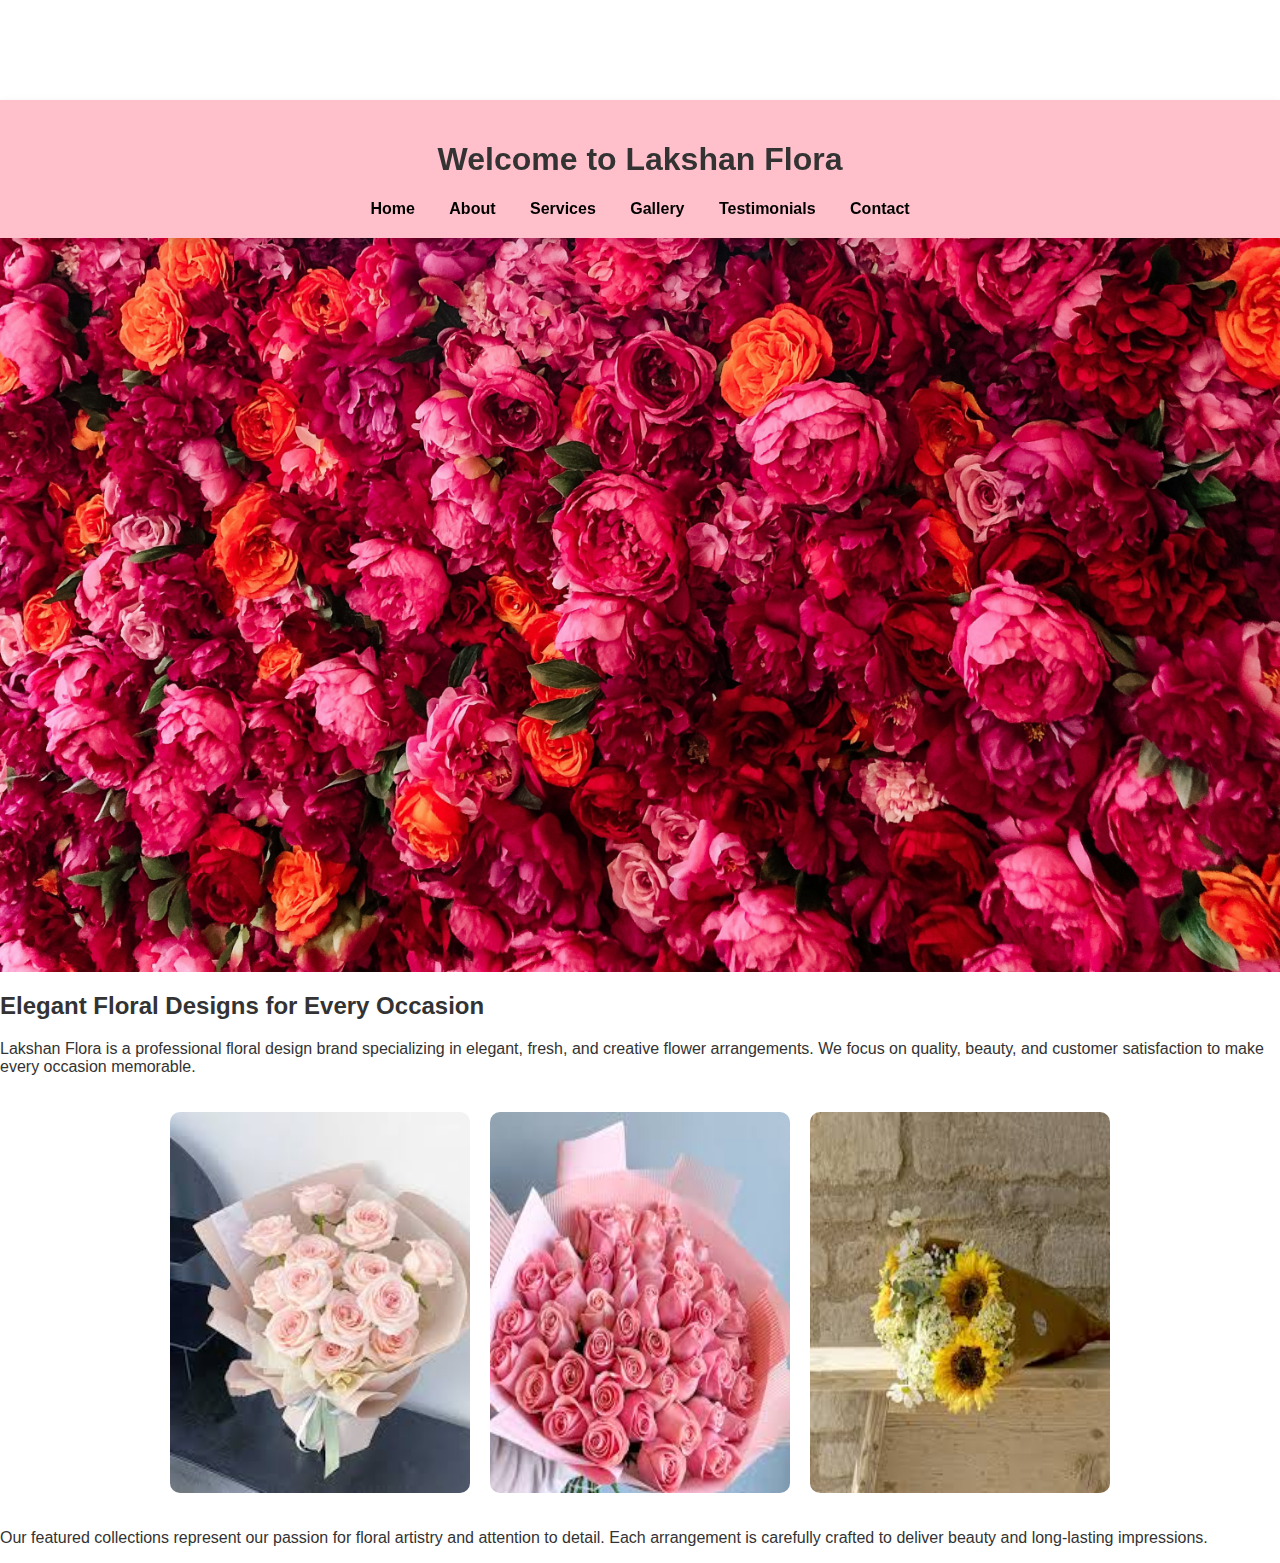
<file: index.html>
<!DOCTYPE html>
<html lang="en">

<head>
    <meta charset="UTF-8">
    <meta name="viewport" content="width=device-width, initial-scale=1.0">
    <title>Home - Lakshan Flora</title>
    <link rel="stylesheet" href="style.css">
</head>

<body>

    <header>
        <h1>Welcome to Lakshan Flora</h1>
        <nav>
            <a href="index.html">Home</a>
            <a href="about.html">About</a>
            <a href="service.html">Services</a>
            <a href="gallery.html">Gallery</a>
            <a href="testimonials.html">Testimonials</a>
            <a href="contact.html">Contact</a>
        </nav>
    </header>

    <section class="hero">
        <img src="images/banner.jpg" alt="Floral Banner" class="hero-img">
    </section>

    <section class="featured">
        <h2>Elegant Floral Designs for Every Occasion</h2>
        <p>
            Lakshan Flora is a professional floral design brand specializing in elegant,
            fresh, and creative flower arrangements. We focus on quality, beauty, and
            customer satisfaction to make every occasion memorable.
        </p>

        <div class="featured-grid">
            <img src="images/featured1.jpg" alt="Featured Floral Design">
            <img src="images/featured2.jpg" alt="Featured Floral Design">
            <img src="images/featured3.jpg" alt="Featured Floral Design">
        </div>

        <p>
            Our featured collections represent our passion for floral artistry and
            attention to detail. Each arrangement is carefully crafted to deliver
            beauty and long-lasting impressions.
        </p>
    </section>

    <script src="script.js"></script>
</body>

</html>
</file>
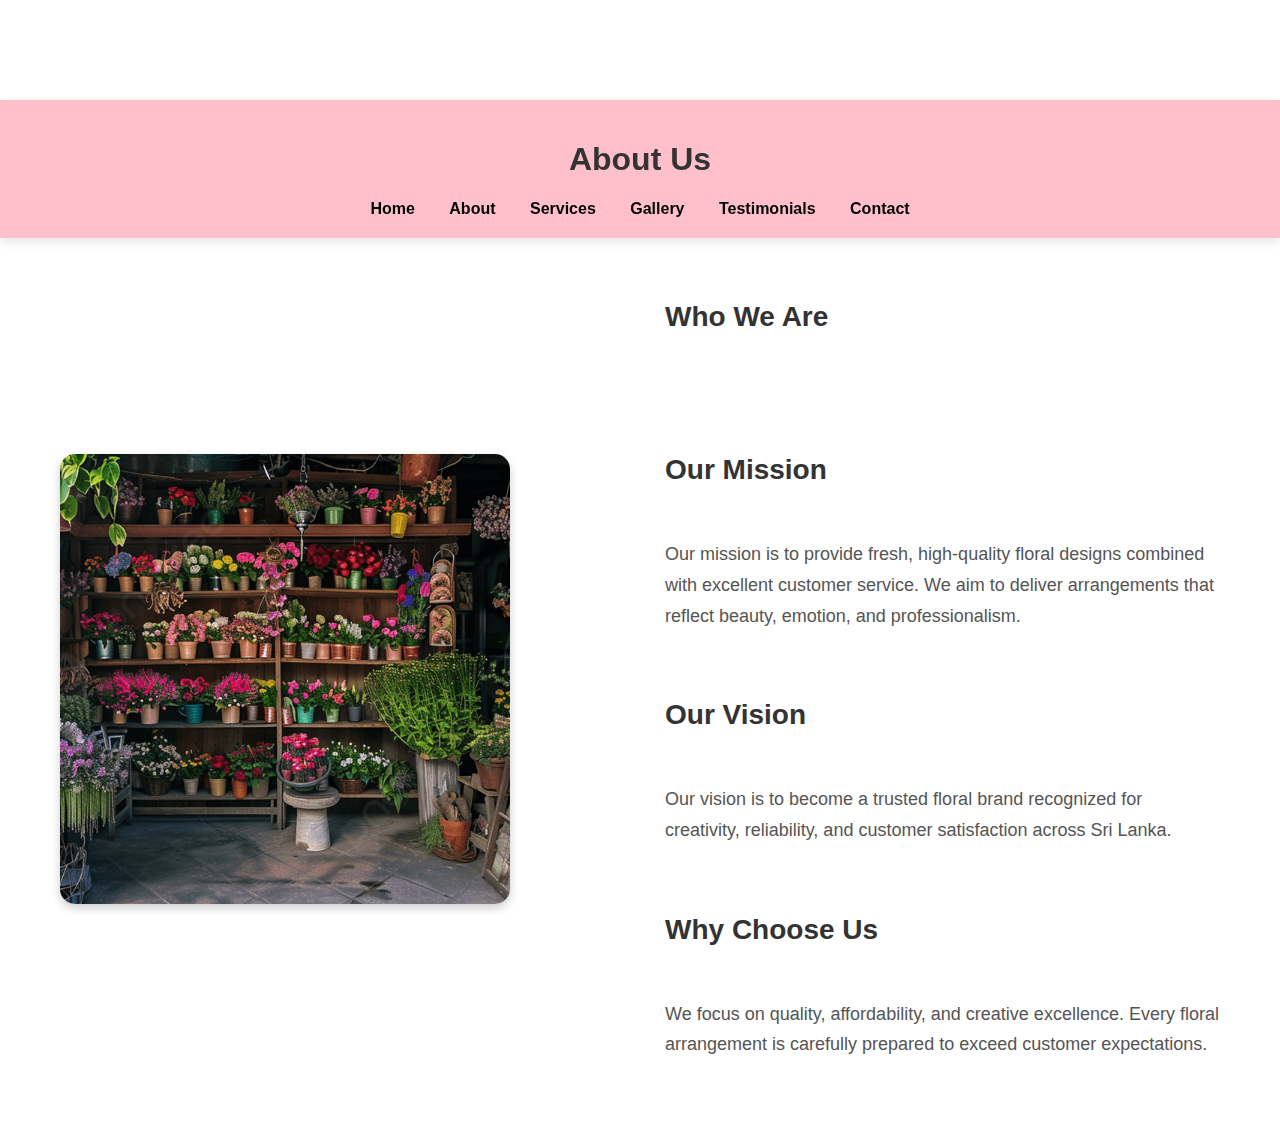
<file: about.html>
<!DOCTYPE html>
<html lang="en">
<head>
    <meta charset="UTF-8">
    <meta name="viewport" content="width=device-width, initial-scale=1.0">
    <title>About Us - Lakshan Flora</title>
    <link rel="stylesheet" href="style.css">
</head>
<body>
    <header>
        <h1>About Us</h1>
        <nav>
            <a href="index.html">Home</a>
            <a href="about.html">About</a>
            <a href="service.html">Services</a>
            <a href="gallery.html">Gallery</a>
            <a href="testimonials.html">Testimonials</a>
            <a href="contact.html">Contact</a>
        </nav>
    </header>

    <!-- Your original About section (unchanged) -->
    <section class="about-section">
        <div class="about-image">
            <img src="images/about.jpg" alt="About Lakshan Flora">
        </div>

        <div class="about-text">
            <h2>Who We Are</h2>
            <p>
              
            </p>

            <h2>Our Mission</h2>
            <p>
                Our mission is to provide fresh, high-quality floral designs combined with
                excellent customer service. We aim to deliver arrangements that reflect
                beauty, emotion, and professionalism.
            </p>

            <h2>Our Vision</h2>
            <p>
                Our vision is to become a trusted floral brand recognized for creativity,
                reliability, and customer satisfaction across Sri Lanka.
            </p>

            <h2>Why Choose Us</h2>
            <p>
                We focus on quality, affordability, and creative excellence. Every floral
                arrangement is carefully prepared to exceed customer expectations.
            </p>
        </div>
    </section>
</body>

</html>
</file>
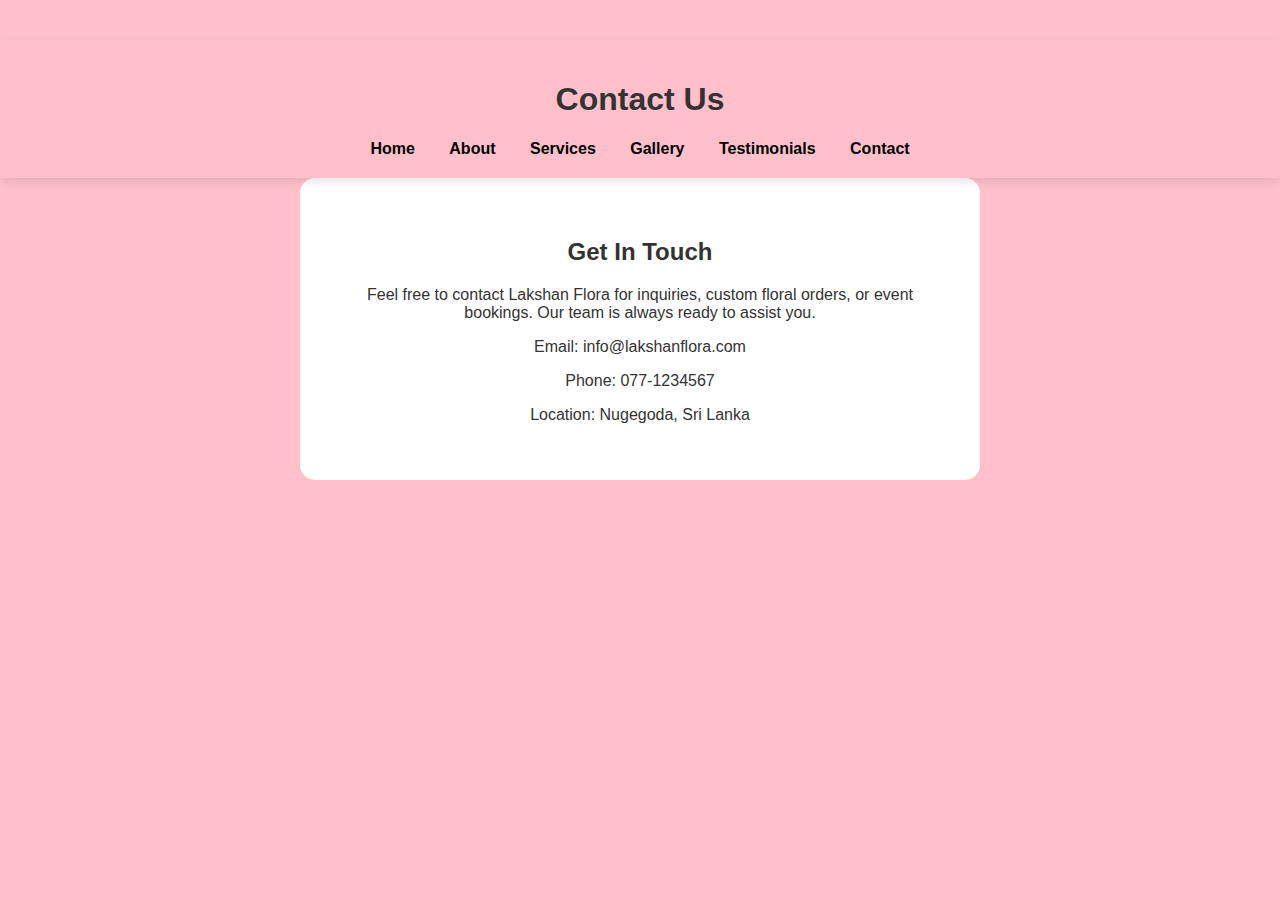
<file: contact.html>
<!DOCTYPE html>
<html lang="en">
<head>
    <meta charset="UTF-8">
    <meta name="viewport" content="width=device-width, initial-scale=1.0">
    <title>Contact Us - Lakshan Flora</title>
    <link rel="stylesheet" href="style.css">
</head>
<body class="contact-page">

<header>
    <h1>Contact Us</h1>
    <nav>
        <a href="index.html">Home</a>
        <a href="about.html">About</a>
        <a href="service.html">Services</a>
        <a href="gallery.html">Gallery</a>
        <a href="testimonials.html">Testimonials</a>
        <a href="contact.html">Contact</a>
    </nav>
</header>

<section class="contact-box">
    <h2>Get In Touch</h2>
    <p>
        Feel free to contact Lakshan Flora for inquiries, custom floral orders,
        or event bookings. Our team is always ready to assist you.
    </p>
    <p>Email: info@lakshanflora.com</p>
    <p>Phone: 077-1234567</p>
    <p>Location: Nugegoda, Sri Lanka</p>
</section>

</body>
</html>
</file>
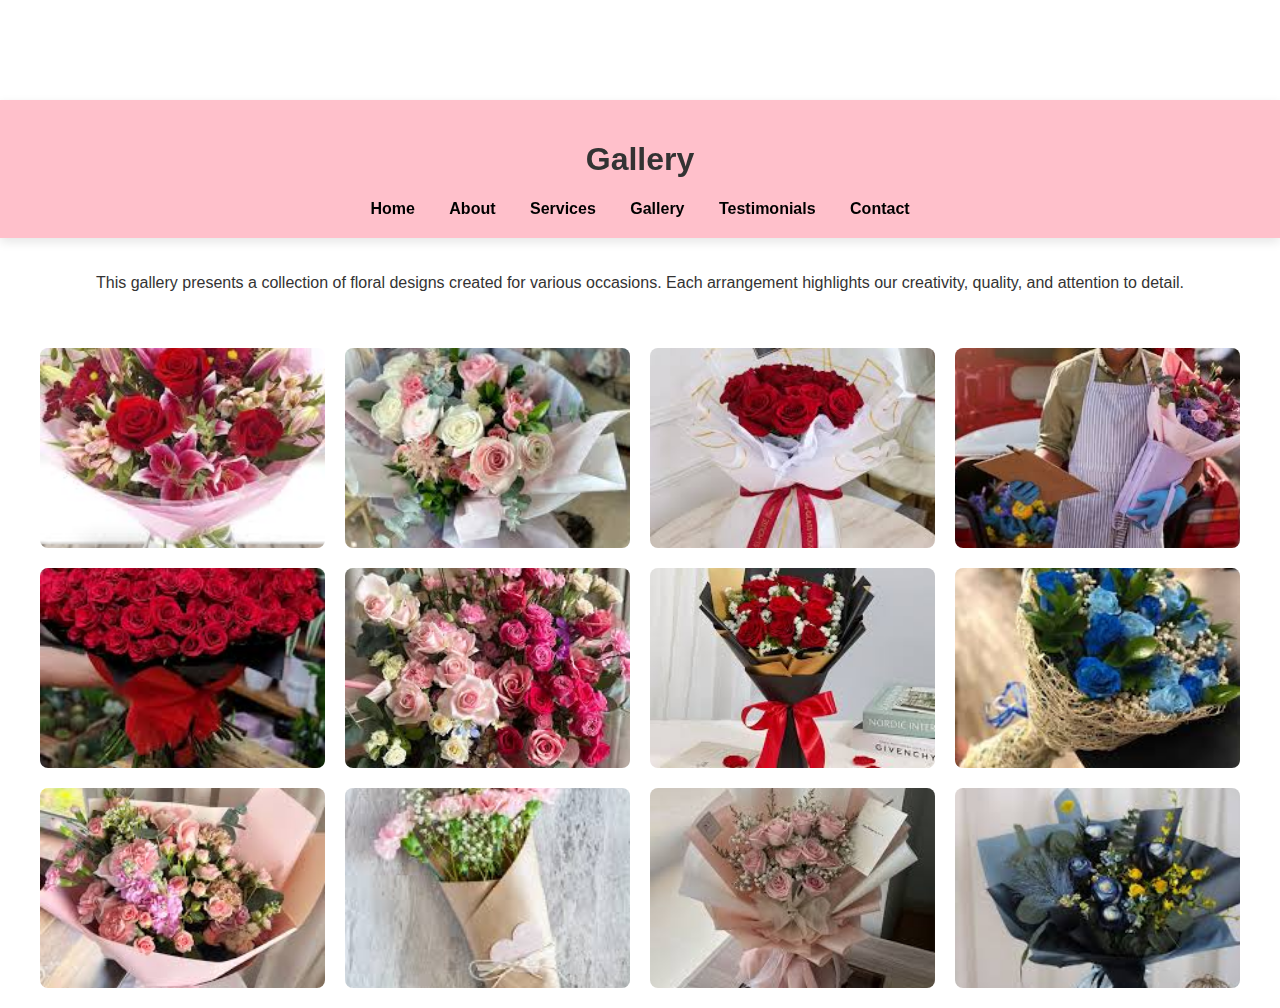
<file: gallery.html>
<!DOCTYPE html>
<html lang="en">
<head>
    <meta charset="UTF-8">
    <meta name="viewport" content="width=device-width, initial-scale=1.0">
    <title>Gallery - Lakshan Flora</title>
    <link rel="stylesheet" href="style.css">
</head>
<body>

<header>
    <h1>Gallery</h1>
    <nav>
        <a href="index.html">Home</a>
        <a href="about.html">About</a>
        <a href="service.html">Services</a>
        <a href="gallery.html">Gallery</a>
        <a href="testimonials.html">Testimonials</a>
        <a href="contact.html">Contact</a>
    </nav>
</header>

<section style="padding:20px; text-align:center;">
    <p>
        This gallery presents a collection of floral designs created for various
        occasions. Each arrangement highlights our creativity, quality, and attention
        to detail.
    </p>
</section>

<section class="gallery-grid">
    <img src="images/gallery1.jpg">
    <img src="images/gallery2.jpg">
    <img src="images/gallery3.jpg">
    <img src="images/gallery4.jpg">
    <img src="images/gallery5.jpg">
    <img src="images/gallery6.jpg">
    <img src="images/gallery7.jpg">
    <img src="images/gallery8.jpg">
    <img src="images/gallery9.jpg">
    <img src="images/gallery10.jpg">
    <img src="images/gallery11.jpg">
    <img src="images/gallery12.jpg">
</section>

</body>
</html>
</file>
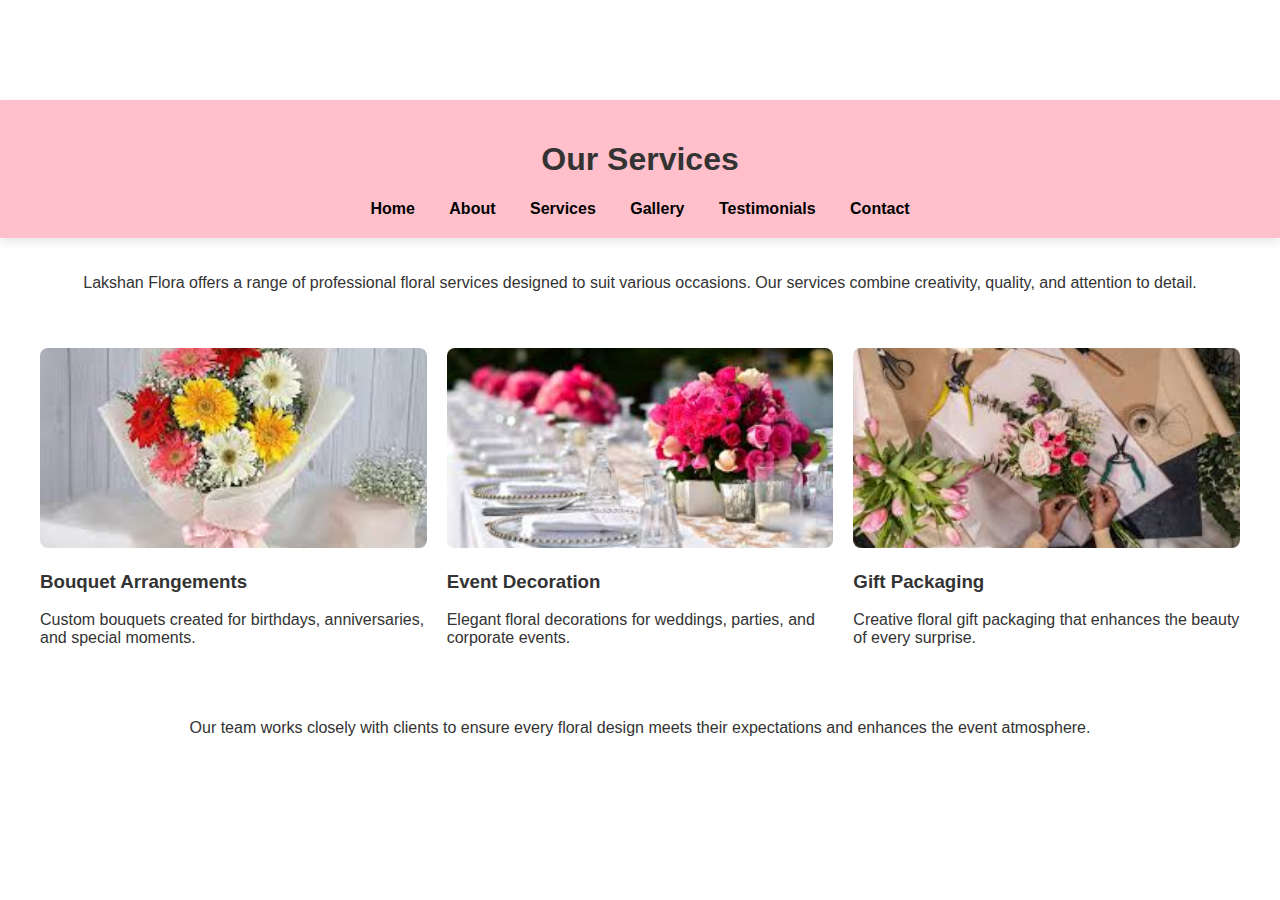
<file: service.html>
<!DOCTYPE html>
<html lang="en">
<head>
    <meta charset="UTF-8">
    <meta name="viewport" content="width=device-width, initial-scale=1.0">
    <title>Our Services - Lakshan Flora</title>
    <link rel="stylesheet" href="style.css">
</head>
<body>

<header>
    <h1>Our Services</h1>
    <nav>
        <a href="index.html">Home</a>
        <a href="about.html">About</a>
        <a href="service.html">Services</a>
        <a href="gallery.html">Gallery</a>
        <a href="testimonials.html">Testimonials</a>
        <a href="contact.html">Contact</a>
    </nav>
</header>

<section style="padding:20px; text-align:center;">
    <p>
        Lakshan Flora offers a range of professional floral services designed to suit
        various occasions. Our services combine creativity, quality, and attention
        to detail.
    </p>
</section>

<section class="services-grid">
    <div>
        <img src="images/service1.jpg">
        <h3>Bouquet Arrangements</h3>
        <p>Custom bouquets created for birthdays, anniversaries, and special moments.</p>
    </div>

    <div>
        <img src="images/service3.jpg">
        <h3>Event Decoration</h3>
        <p>Elegant floral decorations for weddings, parties, and corporate events.</p>
    </div>

    <div>
        <img src="images/service2.jpg">
        <h3>Gift Packaging</h3>
        <p>Creative floral gift packaging that enhances the beauty of every surprise.</p>
    </div>
</section>

<section style="padding:20px; text-align:center;">
    <p>
        Our team works closely with clients to ensure every floral design meets their
        expectations and enhances the event atmosphere.
    </p>
</section>

</body>
</html>
</file>
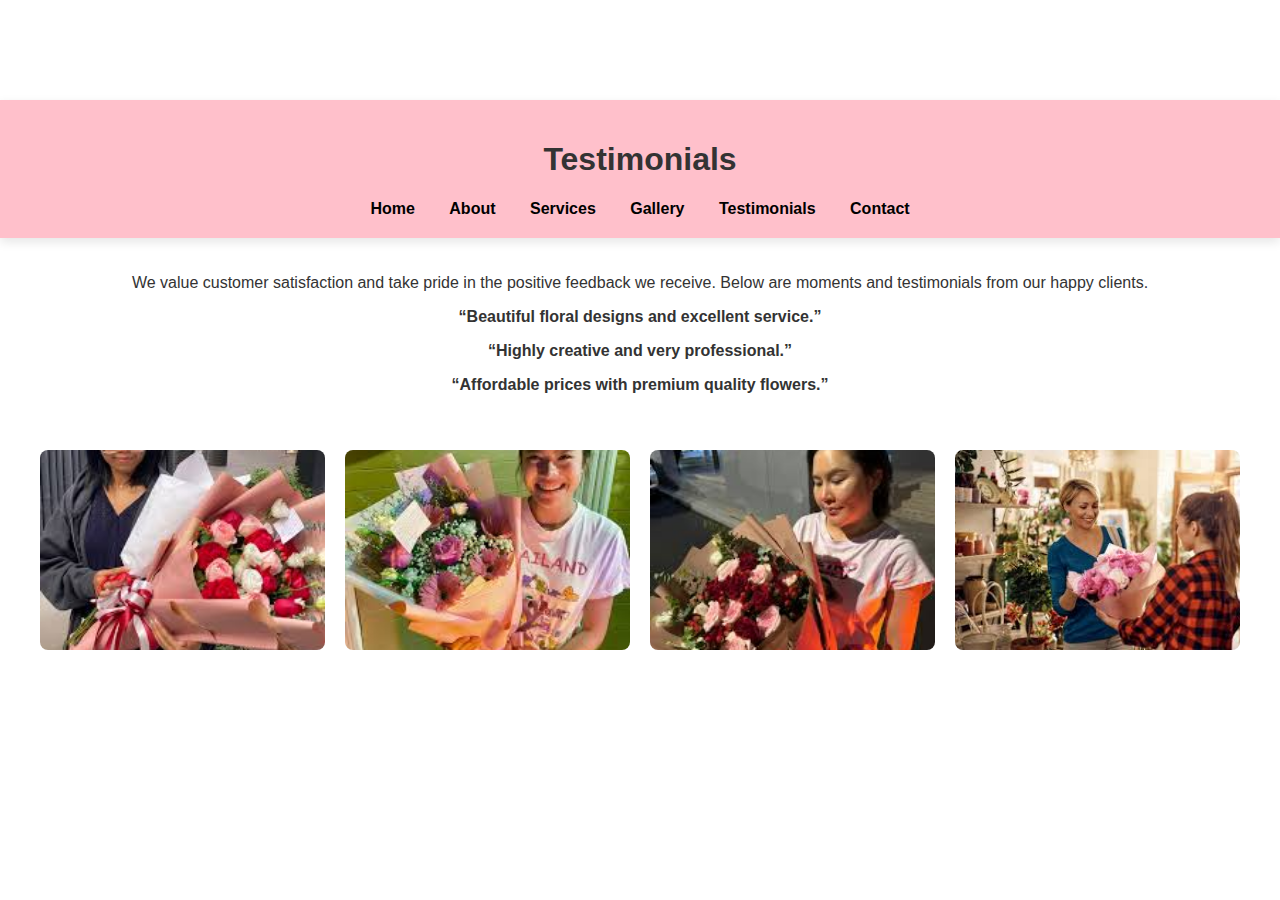
<file: testimonials.html>
<!DOCTYPE html>
<html lang="en">
<head>
    <meta charset="UTF-8">
    <meta name="viewport" content="width=device-width, initial-scale=1.0">
    <title>Testimonials - Lakshan Flora</title>
    <link rel="stylesheet" href="style.css">
</head>
<body>

<header>
    <h1>Testimonials</h1>
    <nav>
        <a href="index.html">Home</a>
        <a href="about.html">About</a>
        <a href="service.html">Services</a>
        <a href="gallery.html">Gallery</a>
        <a href="testimonials.html">Testimonials</a>
        <a href="contact.html">Contact</a>
    </nav>
</header>

<section style="padding:20px; text-align:center;">
    <p>
        We value customer satisfaction and take pride in the positive feedback
        we receive. Below are moments and testimonials from our happy clients.
    </p>
    <p><strong>“Beautiful floral designs and excellent service.”</strong></p>
    <p><strong>“Highly creative and very professional.”</strong></p>
    <p><strong>“Affordable prices with premium quality flowers.”</strong></p>
</section>

<section class="testimonials-grid">
    <img src="images/testiomonial1.jpg">
    <img src="images/testiomonial2.jpg">
    <img src="images/testiomonial3.jpg">
    <img src="images/testiomonial4.jpg">
</section>

</body>
</html>
</file>
<file: style.css>
/* ===================== GENERAL ===================== */
body {
    margin: 0;
    font-family: Arial, sans-serif;
    background: #fff;
    color: #333;
    padding-top: 100px; /* space for sticky header */
}

a {
    text-decoration: none;
    color: inherit;
}

/* ===================== HEADER & NAV ===================== */
header {
    background: pink;
    padding: 20px 0;
    text-align: center;
    position: sticky;   /* keep header visible */
    top: 0;
    z-index: 1000;
    box-shadow: 0 4px 10px rgba(0,0,0,0.1); /* subtle shadow for depth */
}

nav a {
    margin: 0 15px;
    font-weight: bold;
    font-size: 16px;
    color: #000;
    transition: color 0.3s;
}

nav a:hover {
    color: #fff;
}

/* ===================== HERO IMAGE ===================== */
.hero-img {
    width: 100%;
    height: auto;
    display: block;
}

/* ===================== FEATURED GRID ===================== */
.featured-grid {
    display: flex;
    flex-wrap: wrap;
    justify-content: center;
    gap: 20px;
    padding: 20px;
}

.featured-grid img {
    width: 300px;
    border-radius: 10px;
    transition: transform 0.3s;
}

.featured-grid img:hover {
    transform: scale(1.05);
}

/* ===================== ABOUT SECTION ===================== */
.about-section {
    display: grid;
    grid-template-columns: 1fr 1fr;
    gap: 50px;
    padding: 40px 60px;
    align-items: center;
    background-color: #fff;
}

.about-image img {
    width: 100%;
    height: 500px;
    object-fit: cover;
    border-radius: 15px;
    box-shadow: 0 8px 20px rgba(0,0,0,0.15);
    transition: transform 0.3s ease;
}

.about-image img:hover {
    transform: scale(1.05);
}

.about-text h2 {
    font-size: 28px;
    color: #333;
    margin-bottom: 15px;
}

.about-text p {
    font-size: 18px;
    line-height: 1.7;
    color: #555;
    margin-bottom: 25px;
}

.about-section img {
    width: 450px;
    height: 450px;
    object-fit: cover;
    border-radius: 15px;
    box-shadow: 0 4px 10px rgba(0,0,0,0.2);
}

.about-text {
    max-width: 600px;
    display: flex;
    flex-direction: column;
    gap: 20px;
}

/* ===== Responsive for tablets & mobile ===== */
@media (max-width: 992px) {
    .about-section {
        grid-template-columns: 1fr;
        padding: 60px 30px;
    }

    .about-image img {
        height: 400px;
    }
}

@media (max-width: 600px) {
    .about-image img {
        height: 300px;
    }

    .about-text h2 {
        font-size: 24px;
    }

    .about-text p {
        font-size: 16px;
    }
}

/* ===================== GRID SECTIONS ===================== */
.gallery-grid,
.services-grid,
.testimonials-grid {
    display: grid;
    grid-template-columns: repeat(auto-fit, minmax(250px, 1fr));
    gap: 20px;
    padding: 20px;
    max-width: 1200px;
    margin: auto;
}

.gallery-grid img,
.services-grid img,
.testimonials-grid img {
    width: 100%;
    height: 200px;
    object-fit: cover;
    border-radius: 8px;
    transition: transform 0.3s;
}

.gallery-grid img:hover,
.services-grid img:hover,
.testimonials-grid img:hover {
    transform: scale(1.05);
}

/* ===================== CONTACT ===================== */
.contact-page {
    background: pink;
    padding: 40px 0;
}

.contact-box {
    background: white;
    padding: 40px;
    width: 90%;
    max-width: 600px;
    margin: auto;
    border-radius: 15px;
    text-align: center;
}

/* ===================== RESPONSIVE ===================== */
@media (max-width: 768px) {
    .about-section {
        flex-direction: column;
    }

    .featured-grid img {
        width: 90%;
    }
}
</file>
